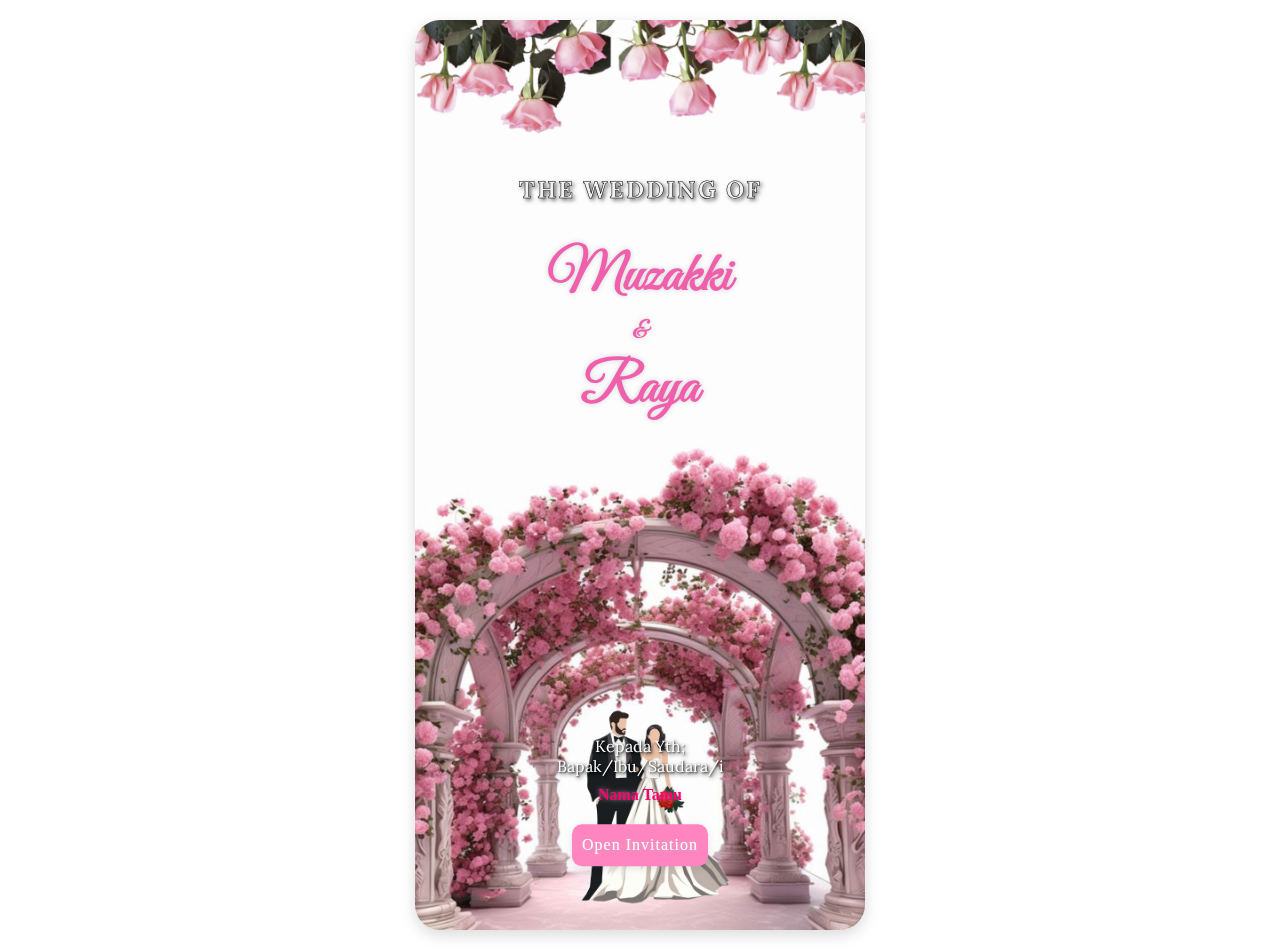
<file: index.html>
<!DOCTYPE html>
<html lang="id">
<head>
  <meta charset="UTF-8" />
  <meta name="viewport" content="width=device-width, initial-scale=1.0" />
  <title>Undangan Pernikahan</title>
  <!-- Menghubungkan file CSS eksternal -->
  <link rel="stylesheet" href="style1.css" />
  <link href="https://unpkg.com/aos@next/dist/aos.css" rel="stylesheet" />
  <!-- Import font dari Google Fonts -->
  <link href="https://fonts.googleapis.com/css2?family=Great+Vibes&family=Lora:ital,wght@0,400;0,600;1,400&display=swap" rel="stylesheet" />
</head>
<body>
  <!-- Kartu utama undangan dengan efek animasi AOS -->
<div class="card" data-aos="zoom-in-up" data-aos-duration="1000" data-aos-delay="300">
  <div class="card-header">
    <h4 class="wedding-subtitle">The Wedding Of</h4>
    <h1 class="wedding-names">
      <span>Muzakki</span>
      <span>&amp;</span>
      <span>Raya</span>
    </h1>
  </div>

  <div class="tamu">
    <p class="tamu-text">Kepada Yth;<br />Bapak/Ibu/Saudara/i</p>
    <p class="guest-name">Nama Tamu</p>
    <a href="index2.html" class="btn">Open Invitation</a>
  </div>
</div>


<script src="https://unpkg.com/aos@next/dist/aos.js"></script>
<script>
  AOS.init();
</script>

  </div>
</body>
</html>
</file>
<file: style1.css>
/* UTAMA: KARTU PEMBUKA FULL SCREEN */
.card {
  width: 90%;               /* lebar hampir penuh layar HP */
  max-width: 400px;         /* lebar maksimal untuk desktop */
  min-height: 90vh;         /* tinggi hampir penuh layar HP */
  margin: 20px auto;        /* jarak atas bawah dan center horizontal */
  padding: 40px 25px;       /* padding atas/bawah & kiri/kanan */
  background-image: url('weddingcover.png'); /* latar kartu */
  background-size: cover;        
  background-position: center;   
  background-repeat: no-repeat;  
  border-radius: 25px;           
  box-shadow: 0 5px 15px rgba(0,0,0,0.15); 
  color: white;
  text-shadow: 0 0 5px rgba(194, 194, 194, 0.7);
  display: flex;
  flex-direction: column;
  justify-content: flex-start; /* konten mulai dari atas */
}

/* Konten di dalam kartu tetap agak turun dari atas */
.card > * {
  margin-top: auto;
  transform: translateY(-10%); /* geser sedikit ke atas agar tidak mepet bawah */
}

/* Responsif untuk HP kecil */
@media (max-width: 480px) {
  .card {
    width: 95%;       
    padding: 30px 15px; 
    min-height: 85vh;
  }
}

/* Responsif untuk laptop */
@media (min-width: 1024px) {
  .card {
    width: 400px;  
    height: 600px; 
    padding: 50px 25px;
  }
}

/* Header kartu */
.card-header {
  text-align: center; /* Heading tetap center */
  margin-bottom: 40px; /* jarak ke bagian tamu */
}

/* Subtitle: The Wedding Of */
.wedding-subtitle {
  font-family: 'Lora', serif;
  font-size: 1.5rem;
  letter-spacing: 2px;
  margin-top: -100px;
  text-transform: uppercase;
  color: #f1f1f1;
  text-shadow: 2px 2px 4px rgba(0,0,0,0.7); /* bayangan teks */
  -webkit-text-stroke: 0.5px #000000;
  margin-bottom: 10px; /* Jarak ke nama mempelai */
  text-align: center; /* Tetap di tengah horizontal */
}


.wedding-names {
  font-family: 'Great Vibes', cursive;
  font-size: clamp(3rem, 6vw, 3.5rem);
  color: #ef5fac;
}

.wedding-names span {
  display: block;
  line-height: 1.2;
}

.wedding-names span:nth-child(2) {
  font-size: 1.5rem;
  margin: 0.5rem 0;
}

/* Bagian tamu */
.tamu {
  margin-top: auto; /* tetap di bawah kartu */
  text-align: center;
}

.tamu-text {
  font-family: 'Lora', serif;
  font-size: 1rem;
  color: #fff;
text-shadow: 2px 2px 4px rgba(0,0,0,0.9), 1px 1px 2px rgba(0,0,0,0.7);

  margin: 0.5rem 0;
}

.guest-name {
  color: #ff006f;
  font-weight: bold;
  margin: 10px 0 20px;
}

.btn {
  border: none;
  font-size: 1rem;
  border-radius: 10px;
  letter-spacing: 1px;
  padding: 12px 10px;
  background-color: #ff85c1;
  box-shadow: 0 2px 8px rgba(0,0,0,0.1);
  color: white;
  text-decoration: none;
  display: inline-block;
  transition: all 0.3s ease;
}

.btn:hover {
  background-color: pink;
  transform: scale(1.05);
}
</file>
